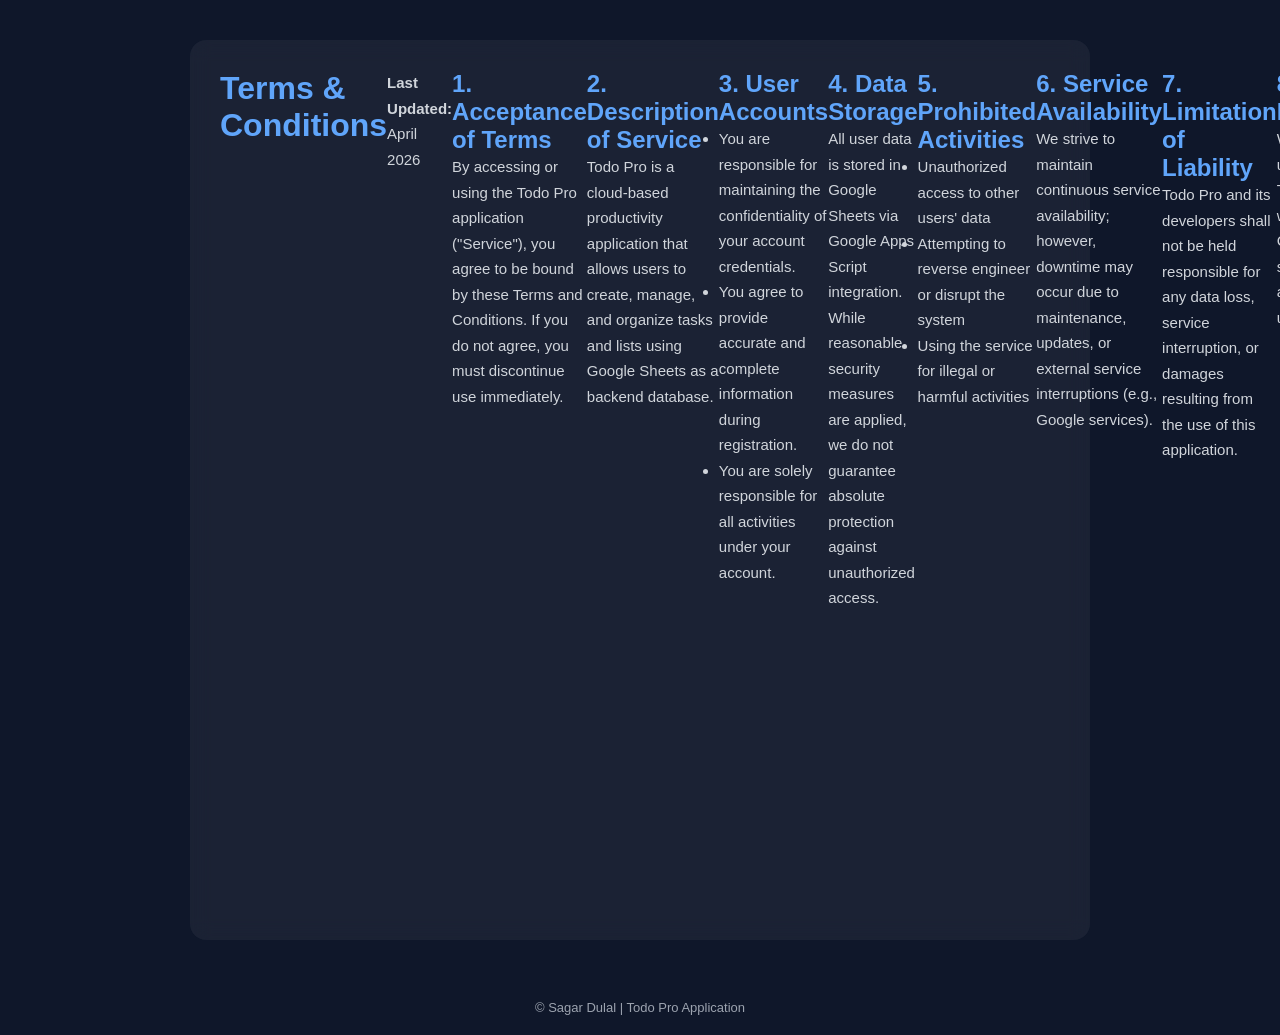
<file: terms.html>
<!DOCTYPE html>
<html lang="en">
<head>
<meta charset="UTF-8">
<meta name="viewport" content="width=device-width, initial-scale=1.0">
<title>Terms & Conditions - Todo Pro</title>

<link rel="stylesheet" href="css/style.css">

<style>
body {
    font-family: Poppins, sans-serif;
    background: #0f172a;
    color: #e5e7eb;
    margin: 0;
    padding: 0;
}

.container {
    max-width: 900px;
    margin: 40px auto;
    padding: 30px;
    background: rgba(255,255,255,0.05);
    border-radius: 16px;
    backdrop-filter: blur(10px);
}

h1, h2 {
    color: #60a5fa;
}

p, li {
    line-height: 1.7;
    font-size: 15px;
    color: #d1d5db;
}

.section {
    margin-bottom: 25px;
}

footer {
    text-align: center;
    padding: 20px;
    font-size: 13px;
    color: #9ca3af;
}
</style>

</head>

<body>

<div class="container">

<h1>Terms & Conditions</h1>
<p><strong>Last Updated:</strong> April 2026</p>

<div class="section">
<h2>1. Acceptance of Terms</h2>
<p>
By accessing or using the Todo Pro application ("Service"), you agree to be bound by these Terms and Conditions.
If you do not agree, you must discontinue use immediately.
</p>
</div>

<div class="section">
<h2>2. Description of Service</h2>
<p>
Todo Pro is a cloud-based productivity application that allows users to create, manage, and organize tasks and lists using Google Sheets as a backend database.
</p>
</div>

<div class="section">
<h2>3. User Accounts</h2>
<ul>
<li>You are responsible for maintaining the confidentiality of your account credentials.</li>
<li>You agree to provide accurate and complete information during registration.</li>
<li>You are solely responsible for all activities under your account.</li>
</ul>
</div>

<div class="section">
<h2>4. Data Storage</h2>
<p>
All user data is stored in Google Sheets via Google Apps Script integration.
While reasonable security measures are applied, we do not guarantee absolute protection against unauthorized access.
</p>
</div>

<div class="section">
<h2>5. Prohibited Activities</h2>
<ul>
<li>Unauthorized access to other users' data</li>
<li>Attempting to reverse engineer or disrupt the system</li>
<li>Using the service for illegal or harmful activities</li>
</ul>
</div>

<div class="section">
<h2>6. Service Availability</h2>
<p>
We strive to maintain continuous service availability; however, downtime may occur due to maintenance, updates, or external service interruptions (e.g., Google services).
</p>
</div>

<div class="section">
<h2>7. Limitation of Liability</h2>
<p>
Todo Pro and its developers shall not be held responsible for any data loss, service interruption, or damages resulting from the use of this application.
</p>
</div>

<div class="section">
<h2>8. Modifications</h2>
<p>
We reserve the right to update or modify these Terms at any time without prior notice. Continued use of the service constitutes acceptance of the updated Terms.
</p>
</div>

<div class="section">
<h2>9. Termination</h2>
<p>
We reserve the right to suspend or terminate access to the service at any time for violation of these Terms.
</p>
</div>

<div class="section">
<h2>10. Contact</h2>
<p>
For questions or concerns regarding these Terms, contact the developer:
<br><br>
<strong>Sagar Dulal</strong><br>
Email: support@todo-pro.app (placeholder)
</p>
</div>

</div>

<footer>
© Sagar Dulal | Todo Pro Application
</footer>

</body>
</html>
</file>
<file: css/style.css>
/* ================= ROOT THEME ================= */
:root {
    --bg: #0f172a;
    --card: rgba(255,255,255,0.06);
    --text: #e5e7eb;
    --muted: #9ca3af;
    --primary: #3b82f6;
    --danger: #ef4444;
    --success: #22c55e;
    --border: rgba(255,255,255,0.1);
}

/* LIGHT MODE */
body.light {
    --bg: #f8fafc;
    --card: #ffffff;
    --text: #0f172a;
    --muted: #475569;
    --primary: #2563eb;
    --border: #e2e8f0;
}

/* ================= GLOBAL ================= */
* {
    margin: 0;
    padding: 0;
    box-sizing: border-box;
    font-family: 'Poppins', sans-serif;
}

body {
    background: var(--bg);
    color: var(--text);
    transition: 0.3s ease;
}

/* ================= LOADER ================= */
#loader {
    position: fixed;
    inset: 0;
    background: var(--bg);
    display: flex;
    justify-content: center;
    align-items: center;
    z-index: 9999;
}

.loader-box {
    text-align: center;
}

#progress {
    font-size: 20px;
    margin-top: 10px;
}

/* ================= AUTH PAGE ================= */
.container {
    display: flex;
    height: 100vh;
}

.info-panel {
    flex: 1;
    padding: 60px;
    display: flex;
    flex-direction: column;
    justify-content: center;
}

.info-panel h1 {
    font-size: 40px;
    color: var(--primary);
}

.auth-box {
    flex: 1;
    background: var(--card);
    backdrop-filter: blur(12px);
    display: flex;
    flex-direction: column;
    justify-content: center;
    padding: 40px;
    border-left: 1px solid var(--border);
}

input {
    width: 100%;
    padding: 12px;
    margin: 8px 0;
    border-radius: 10px;
    border: 1px solid var(--border);
    background: transparent;
    color: var(--text);
    outline: none;
}

button {
    padding: 12px;
    border: none;
    border-radius: 10px;
    background: var(--primary);
    color: white;
    cursor: pointer;
    margin-top: 10px;
    transition: 0.3s;
}

button:hover {
    opacity: 0.8;
}

/* ================= DASHBOARD ================= */
.dashboard {
    display: flex;
    height: 100vh;
}

/* SIDEBAR */
.sidebar {
    width: 250px;
    background: var(--card);
    padding: 20px;
    border-right: 1px solid var(--border);
}

.sidebar ul {
    list-style: none;
    margin-top: 10px;
}

.sidebar li {
    padding: 10px;
    margin: 5px 0;
    cursor: pointer;
    border-radius: 8px;
}

.sidebar li:hover {
    background: rgba(59,130,246,0.2);
}

/* MAIN */
.main {
    flex: 1;
    padding: 20px;
}

/* TOPBAR */
.topbar {
    display: flex;
    justify-content: space-between;
    padding: 15px 20px;
    border-bottom: 1px solid var(--border);
}

/* FILTERS */
.filters {
    display: flex;
    gap: 10px;
    margin-bottom: 20px;
}

.filters input,
.filters select {
    padding: 10px;
    border-radius: 8px;
    border: 1px solid var(--border);
    background: var(--card);
    color: var(--text);
}

/* TASK CARDS */
.task-container {
    display: grid;
    gap: 15px;
}

.task {
    background: var(--card);
    padding: 15px;
    border-radius: 12px;
    border-left: 4px solid var(--primary);
    transition: 0.3s;
}

.task:hover {
    transform: translateY(-3px);
}

.task h4 {
    margin-bottom: 5px;
}

/* STATUS COLORS */
.task[data-status="Completed"] {
    border-left-color: var(--success);
}

.task[data-status="Delayed"] {
    border-left-color: var(--danger);
}

.task[data-status="In Progress"] {
    border-left-color: orange;
}

/* EMPTY STATE */
.empty {
    text-align: center;
    padding: 50px;
    color: var(--muted);
}

/* ================= MODAL ================= */
.modal {
    position: fixed;
    inset: 0;
    background: rgba(0,0,0,0.6);
    display: flex;
    justify-content: center;
    align-items: center;
}

.modal-box {
    background: var(--card);
    padding: 20px;
    border-radius: 12px;
    width: 350px;
    backdrop-filter: blur(10px);
}

/* ================= UTILITIES ================= */
.hidden {
    display: none;
}

/* ================= RESPONSIVE ================= */
@media(max-width: 768px) {

    .container {
        flex-direction: column;
    }

    .dashboard {
        flex-direction: column;
    }

    .sidebar {
        width: 100%;
    }

    .filters {
        flex-direction: column;
    }
}
.toast {
    position: fixed;
    bottom: 20px;
    right: 20px;
    padding: 12px 18px;
    border-radius: 10px;
    color: #fff;
    z-index: 9999;
    animation: slideIn 0.3s ease;
}

.toast.success { background: #22c55e; }
.toast.error { background: #ef4444; }

.toast.hide {
    opacity: 0;
    transform: translateY(20px);
    transition: 0.3s;
}

@keyframes slideIn {
    from { transform: translateY(20px); opacity: 0; }
    to { transform: translateY(0); opacity: 1; }
}
</file>
